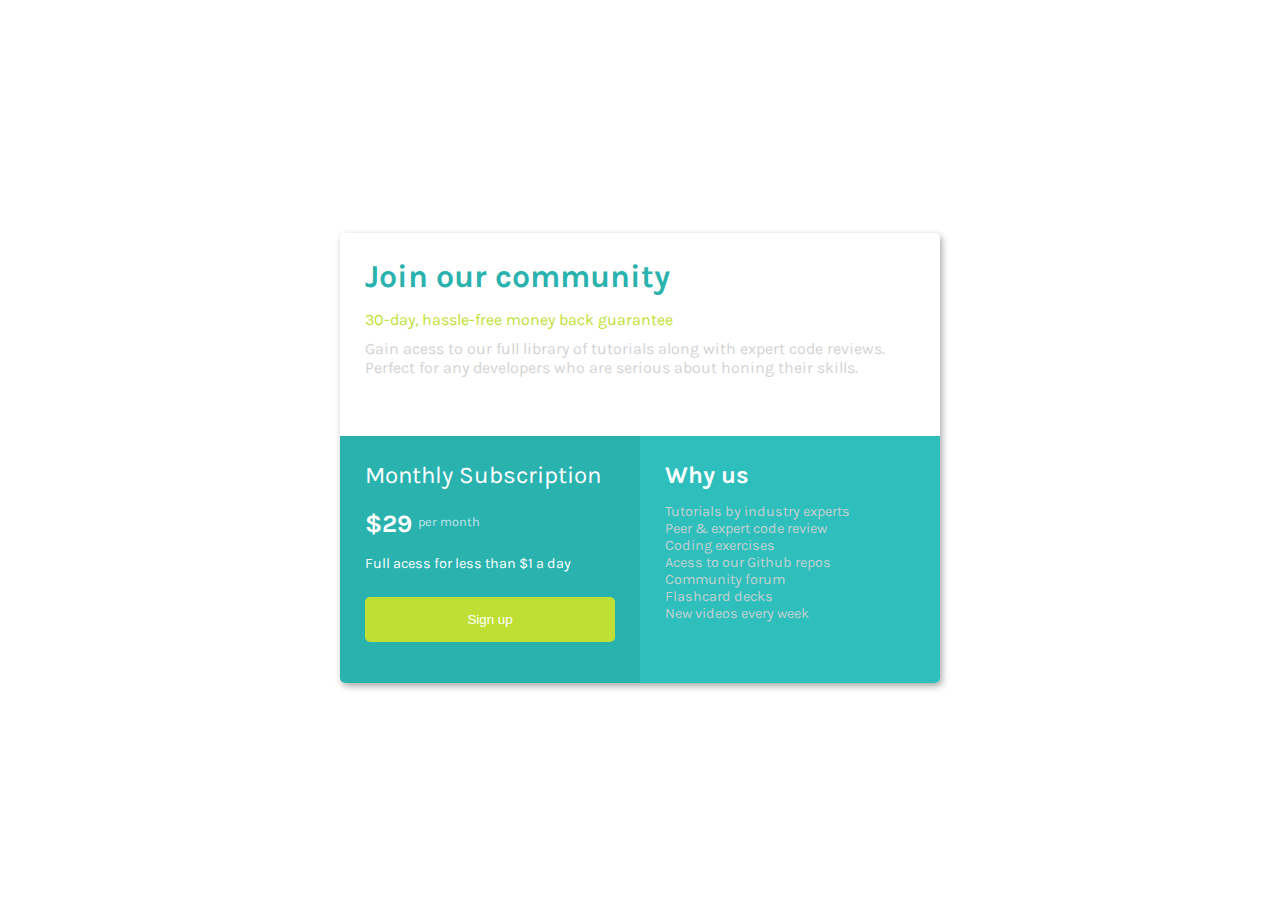
<file: index.html>
<!DOCTYPE html>
<html lang="en">
<head>
    <meta charset="UTF-8">
    <meta http-equiv="X-UA-Compatible" content="IE=edge">
    <meta name="viewport" content="width=device-width, initial-scale=1.0">
    <link rel="stylesheet" href="./style.css">
    <link rel="preconnect" href="https://fonts.googleapis.com">
    <link rel="preconnect" href="https://fonts.gstatic.com" crossorigin>
    <link href="https://fonts.googleapis.com/css2?family=Karla:wght@400;700&display=swap" rel="stylesheet">
    <title>Pricing Card</title>
</head>
<body>
    <div class="container">
        <div class="top-section">
            <h1 class="main-1">Join our community</h1>
            <h2 class="secundary">30-day, hassle-free money back guarantee</h2>
            <p class="text-1">Gain acess to our full library of tutorials along with expert code reviews. <br>Perfect for any developers who are serious about honing their skills.</p>
        </div>
        <div class="bot">
            <div class="left-section">
                <h2 class="main-2">Monthly Subscription</h2>
                <p class="text-2"><b class="price">$29 </b> <sup>per month</sup> <br> <br>  Full acess for less than $1 a day</p>
                <button class="buttom" name="buttom" > Sign up</button>
            </div>
            <div class="right-section">
                <h2 class="main-3">Why us</h2>
                <ul class="list">
                    <li>Tutorials by industry experts</li>
                    <li>Peer & expert code review </li>
                    <li>Coding exercises</li>
                    <li>Acess to our Github repos</li>
                    <li>Community forum</li>
                    <li>Flashcard decks</li>
                    <li>New videos every week</li>
                </ul>
            </div>
        </div>
    </div>
</body>
</html>
</file>
<file: style.css>
/* resets do css */
html{
    box-sizing: border-box;
    font-family: 'Karla';
    font-size: 16px;
}
*,*:before,*:after{
    box-sizing: inherit;
}
h1,h2,p{
    margin: 0;
}
body{
/*     padding: 20px;*/
min-height: 100vh;
display: flex;
align-items: center;
justify-content: center;
}
:root{
    --Cyan: #00FFFF;/* #30b8b8 */
    --Bright-Yellow: hsl(71, 73%, 54%);
    --Light-Gray: #d3d3d3;
    --Grayish-Blue: #6699cc;

}

.container{
    width: 600px;
    height: 450px;
/*     padding: 6%;*/    
    font-family: 'Karla';
    box-shadow: 2px 3px 7px 0px rgba(0,0,0,0.35);   
    border-radius: 5px;
    overflow: hidden;
}
/*top section customização*/
.top-section{
    width: 100%;
    height: 45%;
    padding: 25px;
}

.main-1{
    color: #2ab2af;
    font-weight: 700;
    margin-bottom: 15px;
}
.secundary{
    color: var(--Bright-Yellow);
    font-weight: 400;
    font-size: 16px;
    margin-bottom: 10px;
}
.text-1{
    color: var(--Light-Gray);
    font-size: 16px;
    font-weight: 400;
    margin-bottom: 20px;
}
/* bot custon */
.bot{
    display: flex;
    width: 100%;
    height: 55%;
}
.left-section{
    background-color: #2ab2af;
    width: 50%;
    height: 100%;
    padding: 25px;
}
.main-2{
    color: white;
    font-weight: 400;
    margin-bottom: 20px;
}
.price{
    color: white;
    font-size: 25px;
    font-weight: 700;
}

.text-2{
    color: white;
    font-size: 0.9rem;
    font-weight: 400;
}
.text-2 sup{
    position: relative;
    font-size: 0.8rem;
    opacity: 0.7;

}

.buttom{
    width: 100%;
    padding: 15px;
    color: white  ;
    background-color: var(--Bright-Yellow);
    border-radius: 5px;
    border: none;
    margin-top: 25px;

}
button:hover{
    cursor: pointer;
    background-color: #A9C42D;
    transform: scale(1.02);
}
.right-section{
    width: 50%;
    height: 100%;
    background-color: #2EBFBD;
    padding: 25px;
}
.main-3{
    color: white;
    font-weight: 700;
}
.list{
/*     -moz-text-decoration-style: none;*/ 
    color: var(--Light-Gray);
    font-weight: 400;
    list-style: none;
    padding: 0;
    font-size: 0.9rem;
    opacity: 0.9;
}

@media (max-width: 600px) {
    .container,.bot{
   /*      width: 100%;
        height: auto; */
        display: flex;
        flex-direction:column ;
        justify-content: center;
    }
    .container{
        width: 60%;
        height: auto;
    }
    .bot{
        width: 200%;
        height: 100%;
    }
 
}
</file>
